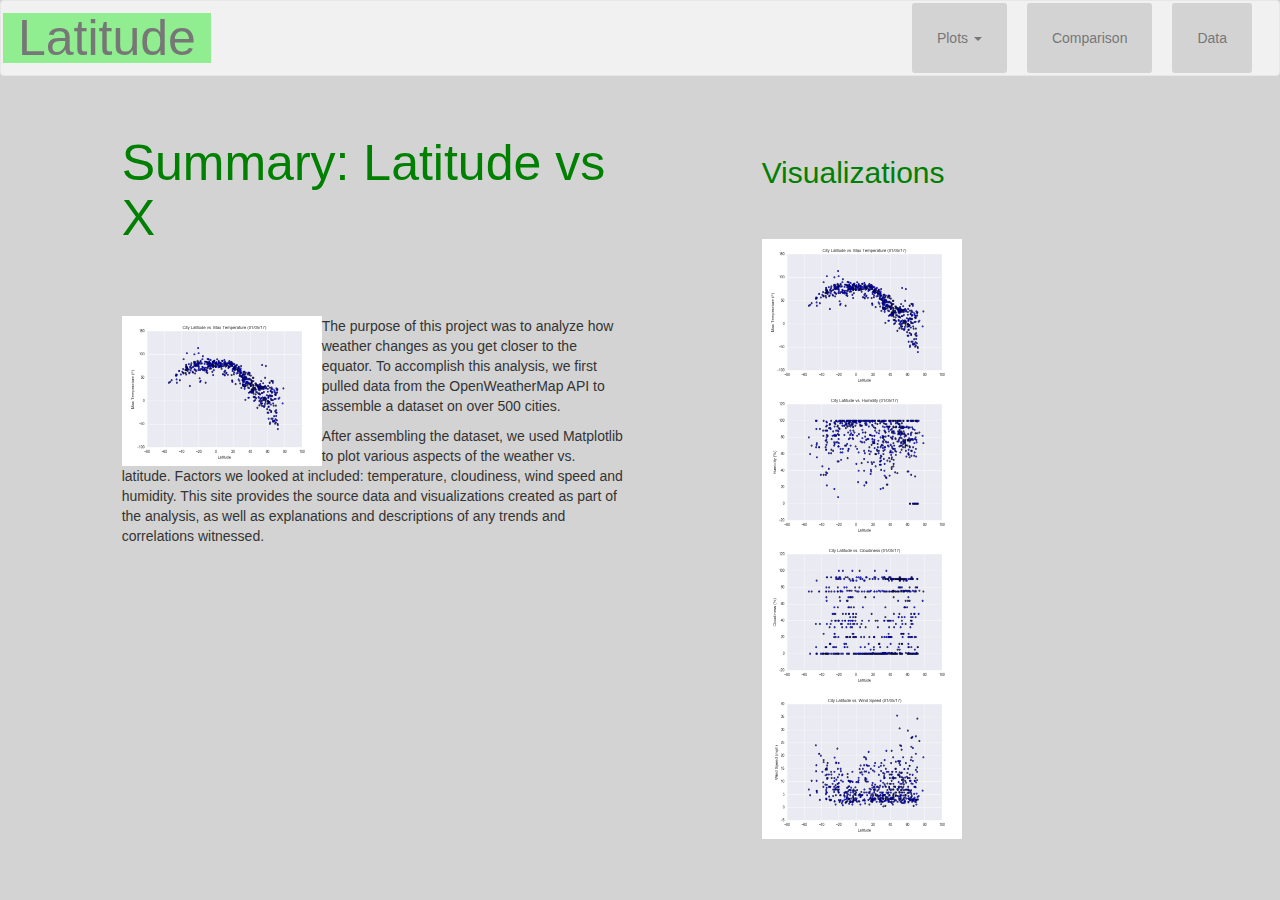
<file: index.html>
<!DOCTYPE html>
<html lang="en">
<head>
  <meta charset="UTF-8">
  <meta name="viewport" content="width=device-width, initial-scale=1.0">
  <meta http-equiv="X-UA-Compatible" content="ie=edge">
  <title>Web Visualization</title>
  
  <link rel="stylesheet" href="https://maxcdn.bootstrapcdn.com/bootstrap/3.3.7/css/bootstrap.min.css" integrity="sha384-BVYiiSIFeK1dGmJRAkycuHAHRg32OmUcww7on3RYdg4Va+PmSTsz/K68vbdEjh4u" crossorigin="anonymous">
  <script src="https://ajax.googleapis.com/ajax/libs/jquery/3.3.1/jquery.min.js"></script>
  <script src="https://maxcdn.bootstrapcdn.com/bootstrap/3.3.7/js/bootstrap.min.js"></script>
  <link rel="stylesheet" href="style.css">
</head>

<body style = "background-color: lightgray">
  <nav class="navbar navbar-default">
    <div class="container-fluid">
      <!-- Brand and toggle get grouped for better mobile display -->
      <div class="navbar-header">
        <button type="button" class="navbar-toggle collapsed" data-toggle="collapse" data-target="#bs-example-navbar-collapse-1" aria-expanded="false">
        <span class="sr-only">Toggle navigation</span>
        <span class="icon-bar"></span>
        <span class="icon-bar"></span>
        <span class="icon-bar"></span>
      </button>
        <a class="navbar-brand" href="#">Latitude</a>
      </div>


      <!-- Collect the nav links, forms, and other content for toggling -->
      <div class="collapse navbar-collapse" id="bs-example-navbar-collapse-1">
        <ul class="nav navbar-nav navbar-right">
          <!-- <li><a href="#">Link</a></li> -->
          <li class="dropdown">
            <a href="#" class="dropdown-toggle" data-toggle="dropdown" role="button" aria-haspopup="true" aria-expanded="false">Plots <span class="caret"></span></a>
            <ul class="dropdown-menu">
              <li><a href="temperature.html">Max Temperature</a></li>
              <li><a href="humidity.html">Humidity</a></li>
              <li><a href="cloudiness.html">Cloudiness</a></li>
              <li><a href="windspeed.html">Wind Speed</a></li>
            </ul>
          </li>
          <li><a href="comparison.html">Comparison</a></li>
          <li><a href="data.html">Data</a></li>
        </ul>
      </div>
    <!-- /.navbar-collapse -->
    </div>
      <!-- /.container-fluid -->
  </nav>
  
  <div class = "container-fluid">
    <div class="row">
      <div class="col-md-1"></div>
      <div class="col-md-5"><br>
        <h1 font-size: "40px">Summary: Latitude vs X</h1>
        <br><br><br>
        <img src = "Resources/latitude_vs_temperature.png" width = "200px" height = "150 px" align = "left">
        <p>The purpose of this project was to analyze how weather changes as you get closer to the equator.  To accomplish this analysis, we first pulled data from the OpenWeatherMap API to assemble a dataset on over 500 cities.</p>
        <p>After assembling the dataset, we used Matplotlib to plot various aspects of the weather vs. latitude.  Factors we looked at included: temperature, cloudiness, wind speed and humidity.  This site provides the source data and visualizations created as part of the analysis, as well as explanations and descriptions of any trends and correlations witnessed.</p>
      </div>

      <div class="col-md-1"></div>
      <div class="col-md-4">
          <br><br>
          <h3 font-size: "30px">Visualizations</h3>
          <br><br>
          <img src = "Resources/latitude_vs_temperature.png" width = "200px" height = "150 px">
          <img src = "Resources/latitude_vs_humidity.png" width = "200px" height = "150 px">
          <img src = "Resources/latitude_vs_cloudiness.png" width = "200px" height = "150 px">
          <img src = "Resources/latitude_vs_windspeed.png" width = "200px" height = "150 px">
        </div>
        <div class="col-md-1"></div>
    </div> 
  </div>  

</body>
</html>
</file>
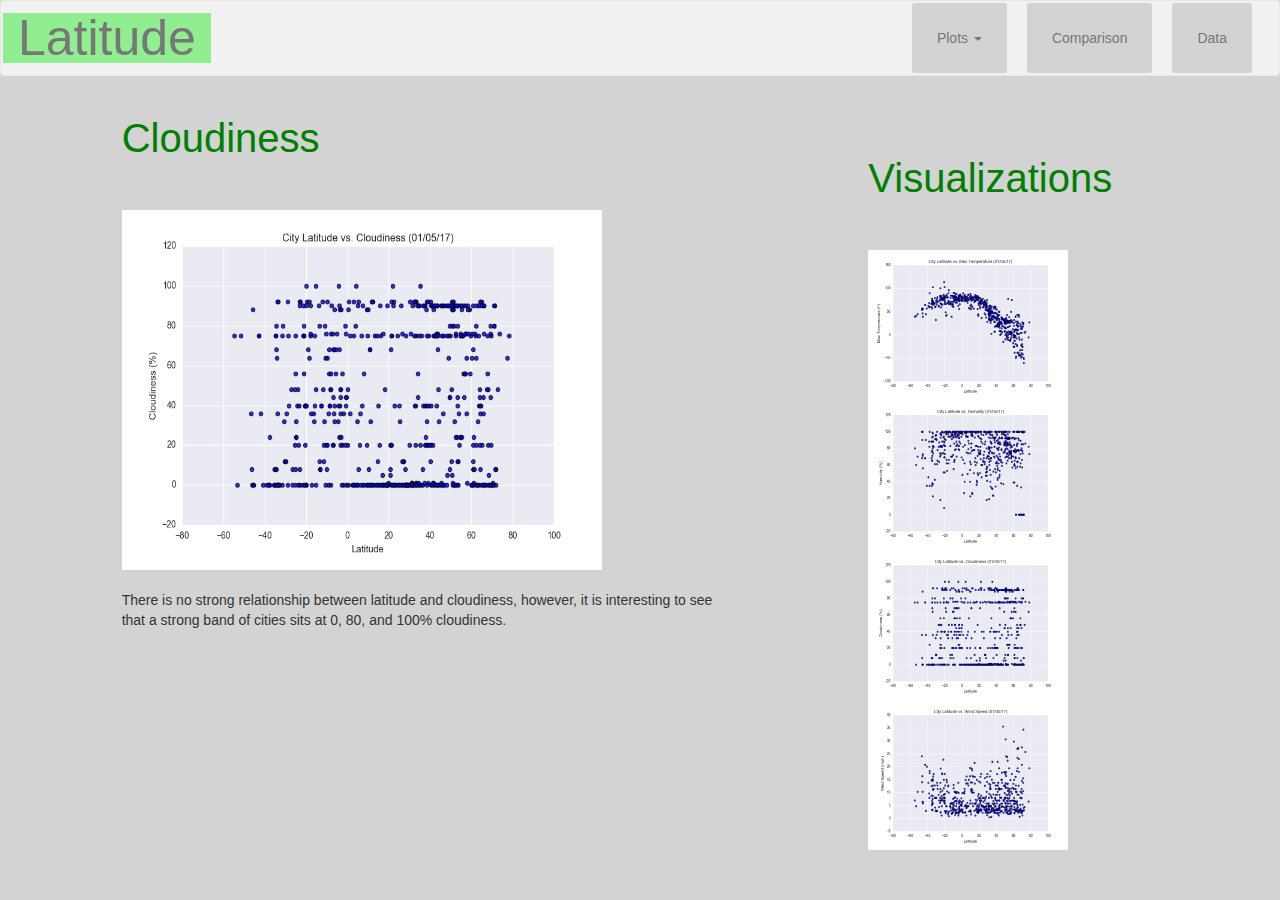
<file: cloudiness.html>
<!DOCTYPE html>
<html lang="en">
<head>
  <meta charset="UTF-8">
  <meta name="viewport" content="width=device-width, initial-scale=1.0">
  <meta http-equiv="X-UA-Compatible" content="ie=edge">
  <title>Web Visualization</title>
  
  <link rel="stylesheet" href="https://maxcdn.bootstrapcdn.com/bootstrap/3.3.7/css/bootstrap.min.css" integrity="sha384-BVYiiSIFeK1dGmJRAkycuHAHRg32OmUcww7on3RYdg4Va+PmSTsz/K68vbdEjh4u" crossorigin="anonymous">
  <script src="https://ajax.googleapis.com/ajax/libs/jquery/3.3.1/jquery.min.js"></script>
  <script src="https://maxcdn.bootstrapcdn.com/bootstrap/3.3.7/js/bootstrap.min.js"></script>
  <link rel="stylesheet" href="style.css">
</head>

<body style = "background-color: lightgray">
  <nav class="navbar navbar-default">
    <div class="container-fluid">
      <!-- Brand and toggle get grouped for better mobile display -->
      <div class="navbar-header">
        <button type="button" class="navbar-toggle collapsed" data-toggle="collapse" data-target="#bs-example-navbar-collapse-1" aria-expanded="false">
        <span class="sr-only">Toggle navigation</span>
        <span class="icon-bar"></span>
        <span class="icon-bar"></span>
        <span class="icon-bar"></span>
      </button>
        <a class="navbar-brand" href="index.html">Latitude</a>
      </div>


      <!-- Collect the nav links, forms, and other content for toggling -->
      <div class="collapse navbar-collapse" id="bs-example-navbar-collapse-1">
        <ul class="nav navbar-nav navbar-right">
          <!-- <li><a href="#">Link</a></li> -->
          <li class="dropdown">
            <a href="#" class="dropdown-toggle" data-toggle="dropdown" role="button" aria-haspopup="true" aria-expanded="false">Plots <span class="caret"></span></a>
            <ul class="dropdown-menu">
              <li><a href="temperature.html">Max Temperature</a></li>
              <li><a href="humidity.html">Humidity</a></li>
              <li><a href="cloudiness.html">Cloudiness</a></li>
              <li><a href="windspeed.html">Wind Speed</a></li>
            </ul>
          </li>
          <li><a href="comparison.html">Comparison</a></li>
          <li><a href="data.html">Data</a></li>
        </ul>
      </div>
    <!-- /.navbar-collapse -->
    </div>
      <!-- /.container-fluid -->
  </nav>
  
  <div class = "container-fluid">
    <div class="row">
      <div class="col-md-1"></div>
      <div class="col-md-6">
        <h2>Cloudiness</h2>
        <br><br>
        <img src = "Resources/latitude_vs_cloudiness.png" style="width:480px;height:360px;">
        <br><br>
        <p>There is no strong relationship between latitude and cloudiness, however, it is interesting to see that a strong band of cities sits at 0, 80, and 100% cloudiness.</p>
      </div>

      <div class="col-md-1"></div>
      <div class="col-md-4">
          <br><br>
          <h2>Visualizations</h2>
          <br><br>
          <img src = "Resources/latitude_vs_temperature.png" width = "200px" height = "150 px">
          <img src = "Resources/latitude_vs_humidity.png" width = "200px" height = "150 px">
          <img src = "Resources/latitude_vs_cloudiness.png" width = "200px" height = "150 px">
          <img src = "Resources/latitude_vs_windspeed.png" width = "200px" height = "150 px">
        </div>
        <div class="col-md-1"></div>
    </div> 
  </div>  

</body>
</html>
</file>
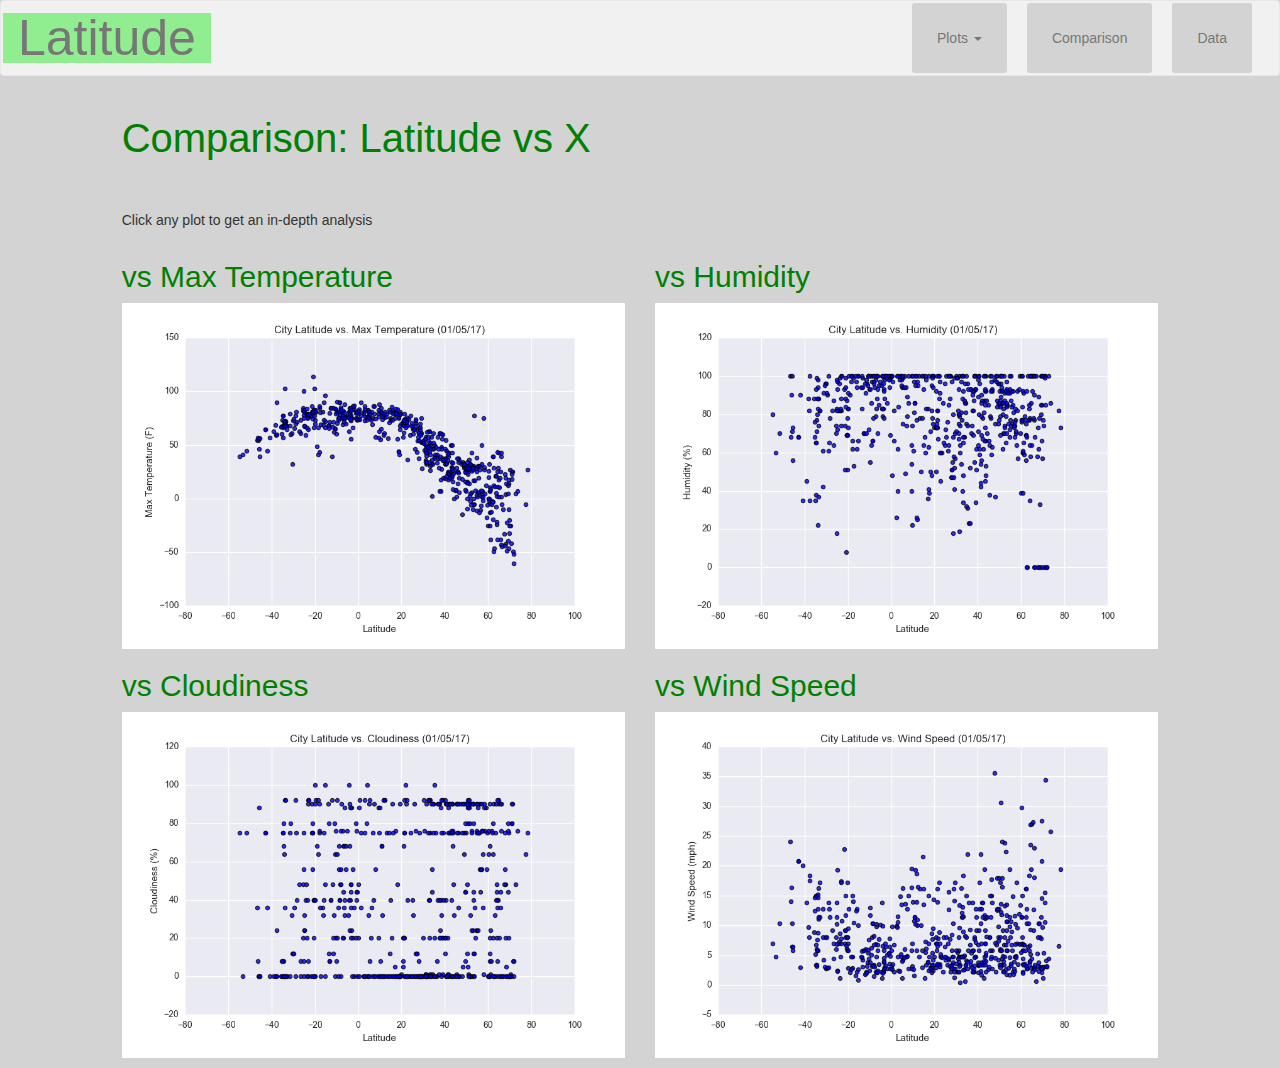
<file: comparison.html>
<!DOCTYPE html>
<html lang="en">
<head>
  <meta charset="UTF-8">
  <meta name="viewport" content="width=device-width, initial-scale=1.0">
  <meta http-equiv="X-UA-Compatible" content="ie=edge">
  <title>Web Visualization</title>
  
  <link rel="stylesheet" href="https://maxcdn.bootstrapcdn.com/bootstrap/3.3.7/css/bootstrap.min.css" integrity="sha384-BVYiiSIFeK1dGmJRAkycuHAHRg32OmUcww7on3RYdg4Va+PmSTsz/K68vbdEjh4u" crossorigin="anonymous">
  <script src="https://ajax.googleapis.com/ajax/libs/jquery/3.3.1/jquery.min.js"></script>
  <script src="https://maxcdn.bootstrapcdn.com/bootstrap/3.3.7/js/bootstrap.min.js"></script>
  <link rel="stylesheet" href="style.css">
</head>

<body style = "background-color: lightgray">
  <nav class="navbar navbar-default">
    <div class="container-fluid">
      <!-- Brand and toggle get grouped for better mobile display -->
      <div class="navbar-header">
        <button type="button" class="navbar-toggle collapsed" data-toggle="collapse" data-target="#bs-example-navbar-collapse-1" aria-expanded="false">
        <span class="sr-only">Toggle navigation</span>
        <span class="icon-bar"></span>
        <span class="icon-bar"></span>
        <span class="icon-bar"></span>
      </button>
        <a class="navbar-brand" href="index.html">Latitude</a>
      </div>


      <!-- Collect the nav links, forms, and other content for toggling -->
      <div class="collapse navbar-collapse" id="bs-example-navbar-collapse-1">
        <ul class="nav navbar-nav navbar-right">
          <!-- <li><a href="#">Link</a></li> -->
          <li class="dropdown">
            <a href="#" class="dropdown-toggle" data-toggle="dropdown" role="button" aria-haspopup="true" aria-expanded="false">Plots <span class="caret"></span></a>
            <ul class="dropdown-menu">
              <li><a href="temperature.html">Max Temperature</a></li>
              <li><a href="humidity.html">Humidity</a></li>
              <li><a href="cloudiness.html">Cloudiness</a></li>
              <li><a href="windspeed.html">Wind Speed</a></li>
            </ul>
          </li>
          <li><a href="comparison.html">Comparison</a></li>
          <li><a href="data.html">Data</a></li>
        </ul>
      </div>
    <!-- /.navbar-collapse -->
    </div>
      <!-- /.container-fluid -->
  </nav>
  
  <div class = "container-fluid">
    <div class="row">
      <div class="col-md-1"></div>
      <div class="col-md-10">
        <h2>Comparison: Latitude vs X</h2>
        <br><br>
        <p>Click any plot to get an in-depth analysis</p>

        <div class="row" style="padding-bottom: 10px">
            <div class = "col-1g-6 col-md-6 col-sm-6 col-xs-6">
                <h3>vs Max Temperature</h3>
                <a href="temperature.html"><img class = "img img-responsive" src = "Resources/latitude_vs_temperature.png" style="width:100%"></a>
            </div>

            <div class = "col-1g-6 col-md-6 col-sm-6 col-xs-6">
                <h3>vs Humidity</h3>
                <a href="humidity.html"><img class = "img img-responsive" src = "Resources/latitude_vs_humidity.png" style="width:100%"></a>
            </div>

            <div class = "col-1g-6 col-md-6 col-sm-6 col-xs-6">
                <h3>vs Cloudiness</h3>
                <a href="cloudiness.html"><img class = "img img-responsive" src = "Resources/latitude_vs_cloudiness.png" style="width:100%"></a>
            </div>

            <div class = "col-1g-6 col-md-6 col-sm-6 col-xs-6">
                <h3>vs Wind Speed</h3>
                <a href="windspeed.html"><img class = "img img-responsive" src = "Resources/latitude_vs_windspeed.png" style="width:100%"></a>
            </div>
        </div>
      </div>
    </div> 
  </div>  

</body>
</html>
</file>
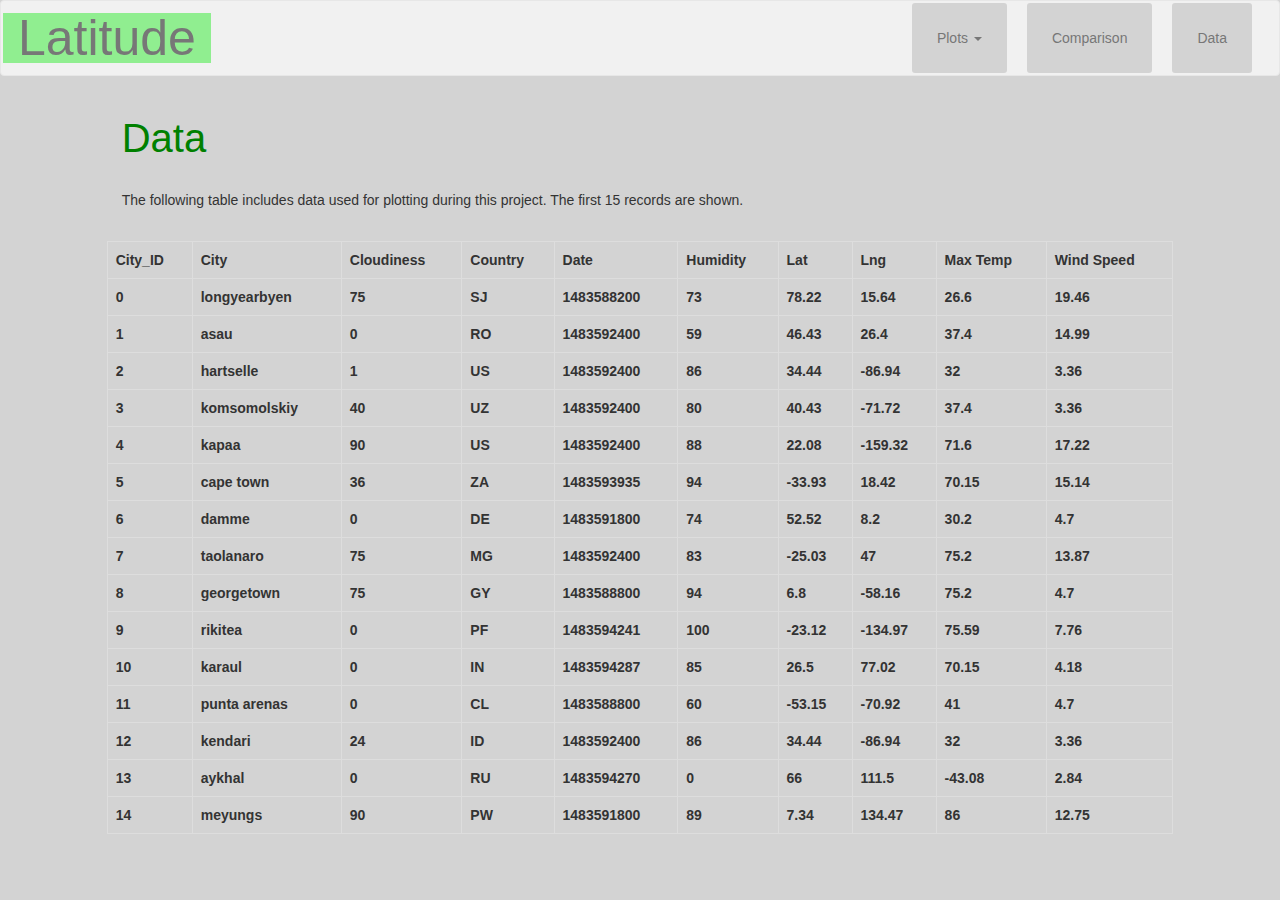
<file: data.html>
<!DOCTYPE html>
<html lang="en">
<head>
  <meta charset="UTF-8">
  <meta name="viewport" content="width=device-width, initial-scale=1.0">
  <meta http-equiv="X-UA-Compatible" content="ie=edge">
  <title>Web Visualization</title>
  
  <link rel="stylesheet" href="https://maxcdn.bootstrapcdn.com/bootstrap/3.3.7/css/bootstrap.min.css" integrity="sha384-BVYiiSIFeK1dGmJRAkycuHAHRg32OmUcww7on3RYdg4Va+PmSTsz/K68vbdEjh4u" crossorigin="anonymous">
  <script src="https://ajax.googleapis.com/ajax/libs/jquery/3.3.1/jquery.min.js"></script>
  <script src="https://maxcdn.bootstrapcdn.com/bootstrap/3.3.7/js/bootstrap.min.js"></script>
  <link rel="stylesheet" href="style.css">
</head>

<body style = "background-color: lightgray">
  <nav class="navbar navbar-default">
    <div class="container-fluid">
      <!-- Brand and toggle get grouped for better mobile display -->
      <div class="navbar-header">
        <button type="button" class="navbar-toggle collapsed" data-toggle="collapse" data-target="#bs-example-navbar-collapse-1" aria-expanded="false">
        <span class="sr-only">Toggle navigation</span>
        <span class="icon-bar"></span>
        <span class="icon-bar"></span>
        <span class="icon-bar"></span>
      </button>
        <a class="navbar-brand" href="index.html">Latitude</a>
      </div>


      <!-- Collect the nav links, forms, and other content for toggling -->
      <div class="collapse navbar-collapse" id="bs-example-navbar-collapse-1">
        <ul class="nav navbar-nav navbar-right">
          <!-- <li><a href="#">Link</a></li> -->
          <li class="dropdown">
            <a href="#" class="dropdown-toggle" data-toggle="dropdown" role="button" aria-haspopup="true" aria-expanded="false">Plots <span class="caret"></span></a>
            <ul class="dropdown-menu">
              <li><a href="temperature.html">Max Temperature</a></li>
              <li><a href="humidity.html">Humidity</a></li>
              <li><a href="cloudiness.html">Cloudiness</a></li>
              <li><a href="windspeed.html">Wind Speed</a></li>
            </ul>
          </li>
          <li><a href="comparison.html">Comparison</a></li>
          <li><a href="data.html">Data</a></li>
        </ul>
      </div>
    <!-- /.navbar-collapse -->
    </div>
      <!-- /.container-fluid -->
  </nav>
  
  <div class = "container-fluid">
    <div class="row">
      <div class="col-md-1"></div>
      <div class="col-md-10">
        <h2>Data</h2>
        <br>
        <p>The following table includes data used for plotting during this project.  The first 15 records are shown.</p>
        <br>
        
    <div class="row"> 
      <div class="col-md-12"></div>
        <table class="table table-bordered" border="1">
          <colgroup span="10"></colgroup>
          <tr>
            <th>City_ID</th>
            <th>City</th>
            <th>Cloudiness</th>
            <th>Country</th>
            <th>Date</th>
            <th>Humidity</th>
            <th>Lat</th>
            <th>Lng</th>
            <th>Max Temp</th>
            <th>Wind Speed</th>
          </tr>
          <tr>
            <th>0</th>
            <th>longyearbyen</th>
            <th>75</th>
            <th>SJ</th>
            <th>1483588200</th>
            <th>73</th>
            <th>78.22</th>
            <th>15.64</th>
            <th>26.6</th>
            <th>19.46</th>
          </tr>
          <tr>
            <th>1</th>
            <th>asau</th>
            <th>0</th>
            <th>RO</th>
            <th>1483592400</th>
            <th>59</th>
            <th>46.43</th>
            <th>26.4</th>
            <th>37.4</th>
            <th>14.99</th>
          </tr>
          <tr>
            <th>2</th>
            <th>hartselle</th>
            <th>1</th>
            <th>US</th>
            <th>1483592400</th>
            <th>86</th>
            <th>34.44</th>
            <th>-86.94</th>
            <th>32</th>
            <th>3.36</th>
          </tr>
          <tr>
            <th>3</th>
            <th>komsomolskiy</th>
            <th>40</th>
            <th>UZ</th>
            <th>1483592400</th>
            <th>80</th>
            <th>40.43</th>
            <th>-71.72</th>
            <th>37.4</th>
            <th>3.36</th>
          </tr>
          <tr>
            <th>4</th>
            <th>kapaa</th>
            <th>90</th>
            <th>US</th>
            <th>1483592400</th>
            <th>88</th>
            <th>22.08</th>
            <th>-159.32</th>
            <th>71.6</th>
            <th>17.22</th>
          </tr>
          <tr>
            <th>5</th>
            <th>cape town</th>
            <th>36</th>
            <th>ZA</th>
            <th>1483593935</th>
            <th>94</th>
            <th>-33.93</th>
            <th>18.42</th>
            <th>70.15</th>
            <th>15.14</th>
          </tr>
          <tr>
            <th>6</th>
            <th>damme</th>
            <th>0</th>
            <th>DE</th>
            <th>1483591800</th>
            <th>74</th>
            <th>52.52</th>
            <th>8.2</th>
            <th>30.2</th>
            <th>4.7</th>
          </tr>
          <tr>
            <th>7</th>
            <th>taolanaro</th>
            <th>75</th>
            <th>MG</th>
            <th>1483592400</th>
            <th>83</th>
            <th>-25.03</th>
            <th>47</th>
            <th>75.2</th>
            <th>13.87</th>
          </tr>
          <tr>
            <th>8</th>
            <th>georgetown</th>
            <th>75</th>
            <th>GY</th>
            <th>1483588800</th>
            <th>94</th>
            <th>6.8</th>
            <th>-58.16</th>
            <th>75.2</th>
            <th>4.7</th>
          </tr>
          <tr>
            <th>9</th>
            <th>rikitea</th>
            <th>0</th>
            <th>PF</th>
            <th>1483594241</th>
            <th>100</th>
            <th>-23.12</th>
            <th>-134.97</th>
            <th>75.59</th>
            <th>7.76</th>
          </tr>
          <tr>
            <th>10</th>
            <th>karaul</th>
            <th>0</th>
            <th>IN</th>
            <th>1483594287</th>
            <th>85</th>
            <th>26.5</th>
            <th>77.02</th>
            <th>70.15</th>
            <th>4.18</th>
          </tr>
          <tr>
            <th>11</th>
            <th>punta arenas</th>
            <th>0</th>
            <th>CL</th>
            <th>1483588800</th>
            <th>60</th>
            <th>-53.15</th>
            <th>-70.92</th>
            <th>41</th>
            <th>4.7</th>
          </tr>
          <tr>
            <th>12</th>
            <th>kendari</th>
            <th>24</th>
            <th>ID</th>
            <th>1483592400</th>
            <th>86</th>
            <th>34.44</th>
            <th>-86.94</th>
            <th>32</th>
            <th>3.36</th>
          </tr>
          <tr>
            <th>13</th>
            <th>aykhal</th>
            <th>0</th>
            <th>RU</th>
            <th>1483594270</th>
            <th>0</th>
            <th>66</th>
            <th>111.5</th>
            <th>-43.08</th>
            <th>2.84</th>
          </tr>
          <tr>
            <th>14</th>
            <th>meyungs</th>
            <th>90</th>
            <th>PW</th>
            <th>1483591800</th>
            <th>89</th>
            <th>7.34</th>
            <th>134.47</th>
            <th>86</th>
            <th>12.75</th>
          </tr>

        </table>

        </div>
      </div>
    </div> 
  </div>  

</body>
</html>
</file>
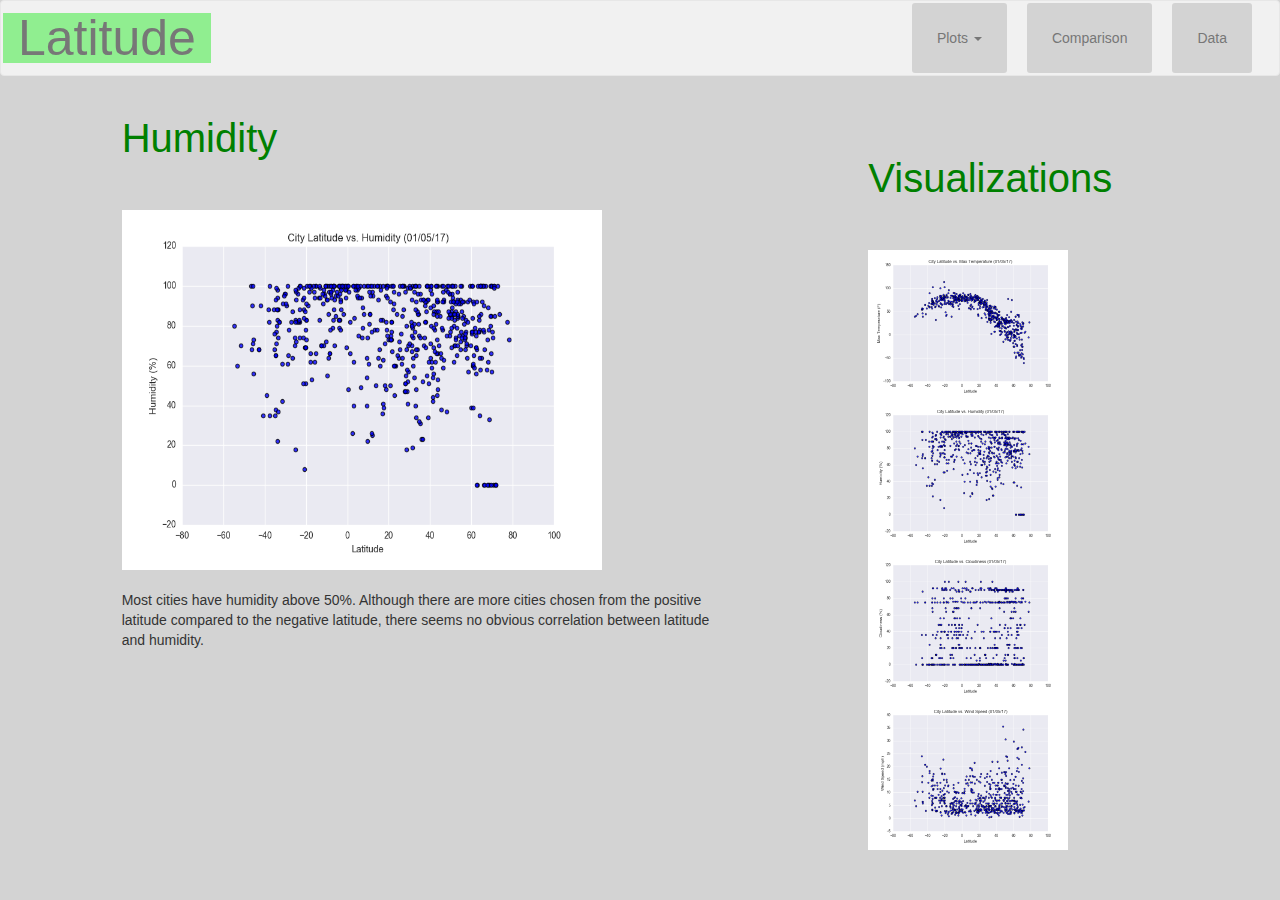
<file: humidity.html>
<!DOCTYPE html>
<html lang="en">
<head>
  <meta charset="UTF-8">
  <meta name="viewport" content="width=device-width, initial-scale=1.0">
  <meta http-equiv="X-UA-Compatible" content="ie=edge">
  <title>Web Visualization</title>
  
  <link rel="stylesheet" href="https://maxcdn.bootstrapcdn.com/bootstrap/3.3.7/css/bootstrap.min.css" integrity="sha384-BVYiiSIFeK1dGmJRAkycuHAHRg32OmUcww7on3RYdg4Va+PmSTsz/K68vbdEjh4u" crossorigin="anonymous">
  <script src="https://ajax.googleapis.com/ajax/libs/jquery/3.3.1/jquery.min.js"></script>
  <script src="https://maxcdn.bootstrapcdn.com/bootstrap/3.3.7/js/bootstrap.min.js"></script>
  <link rel="stylesheet" href="style.css">
</head>

<body style = "background-color: lightgray">
  <nav class="navbar navbar-default">
    <div class="container-fluid">
      <!-- Brand and toggle get grouped for better mobile display -->
      <div class="navbar-header">
        <button type="button" class="navbar-toggle collapsed" data-toggle="collapse" data-target="#bs-example-navbar-collapse-1" aria-expanded="false">
        <span class="sr-only">Toggle navigation</span>
        <span class="icon-bar"></span>
        <span class="icon-bar"></span>
        <span class="icon-bar"></span>
      </button>
        <a class="navbar-brand" href="index.html">Latitude</a>
      </div>


      <!-- Collect the nav links, forms, and other content for toggling -->
      <div class="collapse navbar-collapse" id="bs-example-navbar-collapse-1">
        <ul class="nav navbar-nav navbar-right">
          <!-- <li><a href="#">Link</a></li> -->
          <li class="dropdown">
            <a href="#" class="dropdown-toggle" data-toggle="dropdown" role="button" aria-haspopup="true" aria-expanded="false">Plots <span class="caret"></span></a>
            <ul class="dropdown-menu">
              <li><a href="temperature.html">Max Temperature</a></li>
              <li><a href="humidity.html">Humidity</a></li>
              <li><a href="cloudiness.html">Cloudiness</a></li>
              <li><a href="windspeed.html">Wind Speed</a></li>
            </ul>
          </li>
          <li><a href="comparison.html">Comparison</a></li>
          <li><a href="data.html">Data</a></li>
        </ul>
      </div>
    <!-- /.navbar-collapse -->
    </div>
      <!-- /.container-fluid -->
  </nav>
  
  <div class = "container-fluid">
    <div class="row">
      <div class="col-md-1"></div>
      <div class="col-md-6">
        <h2>Humidity</h2>
        <br><br>
        <img src = "Resources/latitude_vs_humidity.png" style="width:480px;height:360px;">
        <br><br>
        <p>Most cities have humidity above 50%.  Although there are more cities chosen from the positive latitude compared to the negative latitude, there seems no obvious correlation between latitude and humidity.</p>
      </div>

      <div class="col-md-1"></div>
      <div class="col-md-4">
          <br><br>
          <h2>Visualizations</h2>
          <br><br>
          <img src = "Resources/latitude_vs_temperature.png" width = "200px" height = "150 px">
          <img src = "Resources/latitude_vs_humidity.png" width = "200px" height = "150 px">
          <img src = "Resources/latitude_vs_cloudiness.png" width = "200px" height = "150 px">
          <img src = "Resources/latitude_vs_windspeed.png" width = "200px" height = "150 px">
        </div>
        <div class="col-md-1"></div>
    </div> 
  </div>  

</body>
</html>
</file>
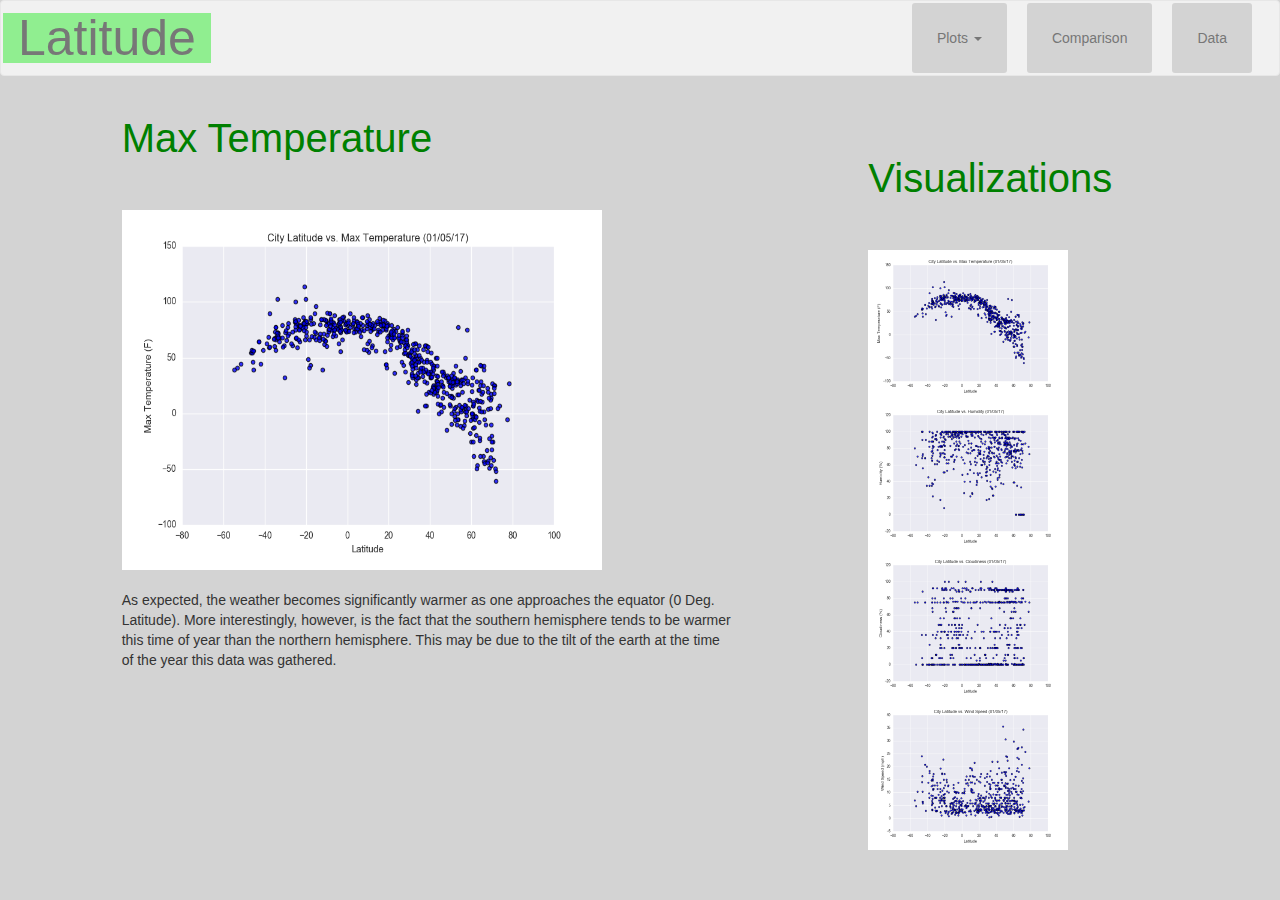
<file: temperature.html>
<!DOCTYPE html>
<html lang="en">
<head>
  <meta charset="UTF-8">
  <meta name="viewport" content="width=device-width, initial-scale=1.0">
  <meta http-equiv="X-UA-Compatible" content="ie=edge">
  <title>Web Visualization</title>
  
  <link rel="stylesheet" href="https://maxcdn.bootstrapcdn.com/bootstrap/3.3.7/css/bootstrap.min.css" integrity="sha384-BVYiiSIFeK1dGmJRAkycuHAHRg32OmUcww7on3RYdg4Va+PmSTsz/K68vbdEjh4u" crossorigin="anonymous">
  <script src="https://ajax.googleapis.com/ajax/libs/jquery/3.3.1/jquery.min.js"></script>
  <script src="https://maxcdn.bootstrapcdn.com/bootstrap/3.3.7/js/bootstrap.min.js"></script>
  <link rel="stylesheet" href="style.css">
</head>

<body style = "background-color: lightgray">
  <nav class="navbar navbar-default">
    <div class="container-fluid">
      <!-- Brand and toggle get grouped for better mobile display -->
      <div class="navbar-header">
        <button type="button" class="navbar-toggle collapsed" data-toggle="collapse" data-target="#bs-example-navbar-collapse-1" aria-expanded="false">
        <span class="sr-only">Toggle navigation</span>
        <span class="icon-bar"></span>
        <span class="icon-bar"></span>
        <span class="icon-bar"></span>
      </button>
        <a class="navbar-brand" href="index.html">Latitude</a>
      </div>


      <!-- Collect the nav links, forms, and other content for toggling -->
      <div class="collapse navbar-collapse" id="bs-example-navbar-collapse-1">
        <ul class="nav navbar-nav navbar-right">
          <!-- <li><a href="#">Link</a></li> -->
          <li class="dropdown">
            <a href="#" class="dropdown-toggle" data-toggle="dropdown" role="button" aria-haspopup="true" aria-expanded="false">Plots <span class="caret"></span></a>
            <ul class="dropdown-menu">
              <li><a href="temperature.html">Max Temperature</a></li>
              <li><a href="humidity.html">Humidity</a></li>
              <li><a href="cloudiness.html">Cloudiness</a></li>
              <li><a href="windspeed.html">Wind Speed</a></li>
            </ul>
          </li>
          <li><a href="comparison.html">Comparison</a></li>
          <li><a href="data.html">Data</a></li>
        </ul>
      </div>
    <!-- /.navbar-collapse -->
    </div>
      <!-- /.container-fluid -->
  </nav>
  
  <div class = "container-fluid">
    <div class="row">
      <div class="col-md-1"></div>
      <div class="col-md-6">
        <h2>Max Temperature</h2>
        <br><br>
        <img src = "Resources/latitude_vs_temperature.png" style="width:480px;height:360px;">
        <br><br>
        <p>As expected, the weather becomes significantly warmer as one approaches the equator (0 Deg. Latitude).  More interestingly, however, is the fact that the southern hemisphere tends to be warmer this time of year than the northern hemisphere.  This may be due to the tilt of the earth at the time of the year this data was gathered.</p>
      </div>

      <div class="col-md-1"></div>
      <div class="col-md-4">
          <br><br>
          <h2>Visualizations</h2>
          <br><br>
          <img src = "Resources/latitude_vs_temperature.png" width = "200px" height = "150 px">
          <img src = "Resources/latitude_vs_humidity.png" width = "200px" height = "150 px">
          <img src = "Resources/latitude_vs_cloudiness.png" width = "200px" height = "150 px">
          <img src = "Resources/latitude_vs_windspeed.png" width = "200px" height = "150 px">
        </div>
        <div class="col-md-1"></div>
    </div> 
  </div>  

</body>
</html>
</file>
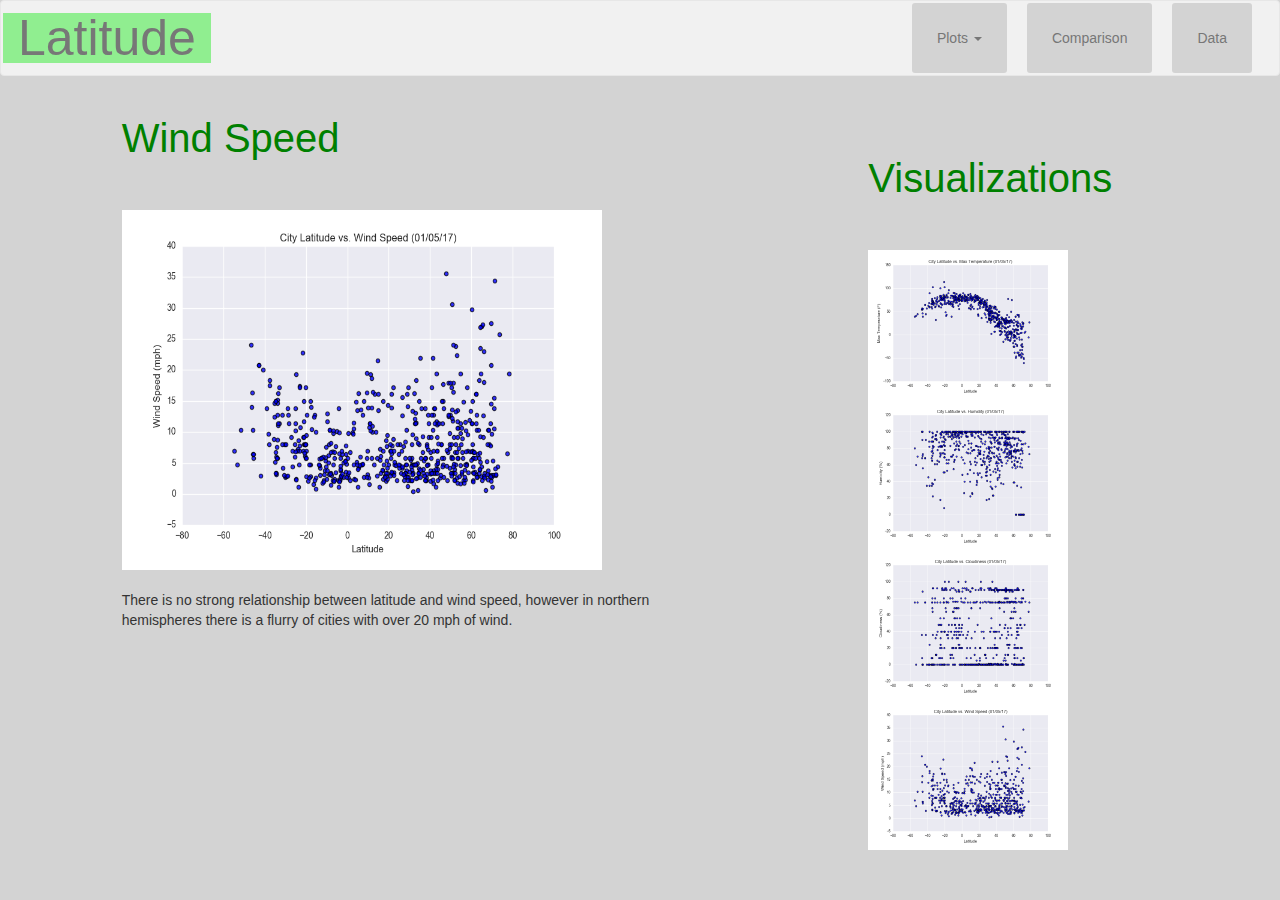
<file: windspeed.html>
<!DOCTYPE html>
<html lang="en">
<head>
  <meta charset="UTF-8">
  <meta name="viewport" content="width=device-width, initial-scale=1.0">
  <meta http-equiv="X-UA-Compatible" content="ie=edge">
  <title>Web Visualization</title>
  
  <link rel="stylesheet" href="https://maxcdn.bootstrapcdn.com/bootstrap/3.3.7/css/bootstrap.min.css" integrity="sha384-BVYiiSIFeK1dGmJRAkycuHAHRg32OmUcww7on3RYdg4Va+PmSTsz/K68vbdEjh4u" crossorigin="anonymous">
  <script src="https://ajax.googleapis.com/ajax/libs/jquery/3.3.1/jquery.min.js"></script>
  <script src="https://maxcdn.bootstrapcdn.com/bootstrap/3.3.7/js/bootstrap.min.js"></script>
  <link rel="stylesheet" href="style.css">
</head>

<body style = "background-color: lightgray">
  <nav class="navbar navbar-default">
    <div class="container-fluid">
      <!-- Brand and toggle get grouped for better mobile display -->
      <div class="navbar-header">
        <button type="button" class="navbar-toggle collapsed" data-toggle="collapse" data-target="#bs-example-navbar-collapse-1" aria-expanded="false">
        <span class="sr-only">Toggle navigation</span>
        <span class="icon-bar"></span>
        <span class="icon-bar"></span>
        <span class="icon-bar"></span>
      </button>
        <a class="navbar-brand" href="index.html">Latitude</a>
      </div>


      <!-- Collect the nav links, forms, and other content for toggling -->
      <div class="collapse navbar-collapse" id="bs-example-navbar-collapse-1">
        <ul class="nav navbar-nav navbar-right">
          <!-- <li><a href="#">Link</a></li> -->
          <li class="dropdown">
            <a href="#" class="dropdown-toggle" data-toggle="dropdown" role="button" aria-haspopup="true" aria-expanded="false">Plots <span class="caret"></span></a>
            <ul class="dropdown-menu">
              <li><a href="temperature.html">Max Temperature</a></li>
              <li><a href="humidity.html">Humidity</a></li>
              <li><a href="cloudiness.html">Cloudiness</a></li>
              <li><a href="windspeed.html">Wind Speed</a></li>
            </ul>
          </li>
          <li><a href="comparison.html">Comparison</a></li>
          <li><a href="data.html">Data</a></li>
        </ul>
      </div>
    <!-- /.navbar-collapse -->
    </div>
      <!-- /.container-fluid -->
  </nav>
  
  <div class = "container-fluid">
    <div class="row">
      <div class="col-md-1"></div>
      <div class="col-md-6">
        <h2>Wind Speed</h2>
        <br><br>
        <img src = "Resources/latitude_vs_windspeed.png" style="width:480px;height:360px;">
        <br><br>
        <p>There is no strong relationship between latitude and wind speed, however in northern hemispheres there is a flurry of cities with over 20 mph of wind.</p>
      </div>

      <div class="col-md-1"></div>
      <div class="col-md-4">
          <br><br>
          <h2>Visualizations</h2>
          <br><br>
          <img src = "Resources/latitude_vs_temperature.png" width = "200px" height = "150 px">
          <img src = "Resources/latitude_vs_humidity.png" width = "200px" height = "150 px">
          <img src = "Resources/latitude_vs_cloudiness.png" width = "200px" height = "150 px">
          <img src = "Resources/latitude_vs_windspeed.png" width = "200px" height = "150 px">
        </div>
        <div class="col-md-1"></div>
    </div> 
  </div>  

</body>
</html>
</file>
<file: style.css>
/* Giving the body the specified background color, adding font sizes for the h1 and h3 elements we'll be using */
body {
  background: #f1f1f1;
}

h1 {
  font-size: 50px;
  color: green
}

h2 {
  font-size: 40px;
  color: green
}

h3 {
  font-size: 30px;
  color: green
}

/* Giving our navbar some padding and a background color */
.navbar {
  padding: 2px;
  background: #f1f1f1;
}

.navbar-brand {
  font-size: 50px;
  border: 5px;
  margin: 10px;
  background: lightgreen;
}

/* Making our navbar li's inline-block elements this makes it so we can have multiple on the same line. Floats could have been used too */
.navbar li {
  display: inline-block;
  padding: 10px;
  margin-right: 10px;
  margin-left: 10px;
  cursor: pointer;
  background: lightgray;
  border-radius: 3px;
}

/* Getting rid of the default link styles here */
.navbar li a {
  color: #000;
  text-decoration: none;
}

/* Styling the header, giving it a height, a background color, and some top padding */
.header {
  height: 200px;
  padding-top: 20px;
  background: #cdcdcd;
}

/* Centering our h1 tag inside our header, giving it a little padding, removing its margin */
.header h1 {
  padding: 60px;
  margin: 0;
  color: #000;
  text-align: center;
}

/* Giving the .post element margin on 3 sides */
.post {
  margin-top: 50px;
  margin-right: 100px;
  margin-left: 100px;
}

/*#nav-select {
    visibility: hidden;
  }*/

/* Adding media queries to show the drop-down, and hide the navbar when the screen is smaller than 480 pixels */
@media (max-width: 480px) {
  .navbar li {
    padding: 10px;
  }

  .post {
    margin-right: 30px;
    margin-left: 30px;
  }

/*  .navbar ul {
    visibility: hidden;
  }*/

/*  #nav-select {
    visibility: visible;
  }*/
}
</file>
